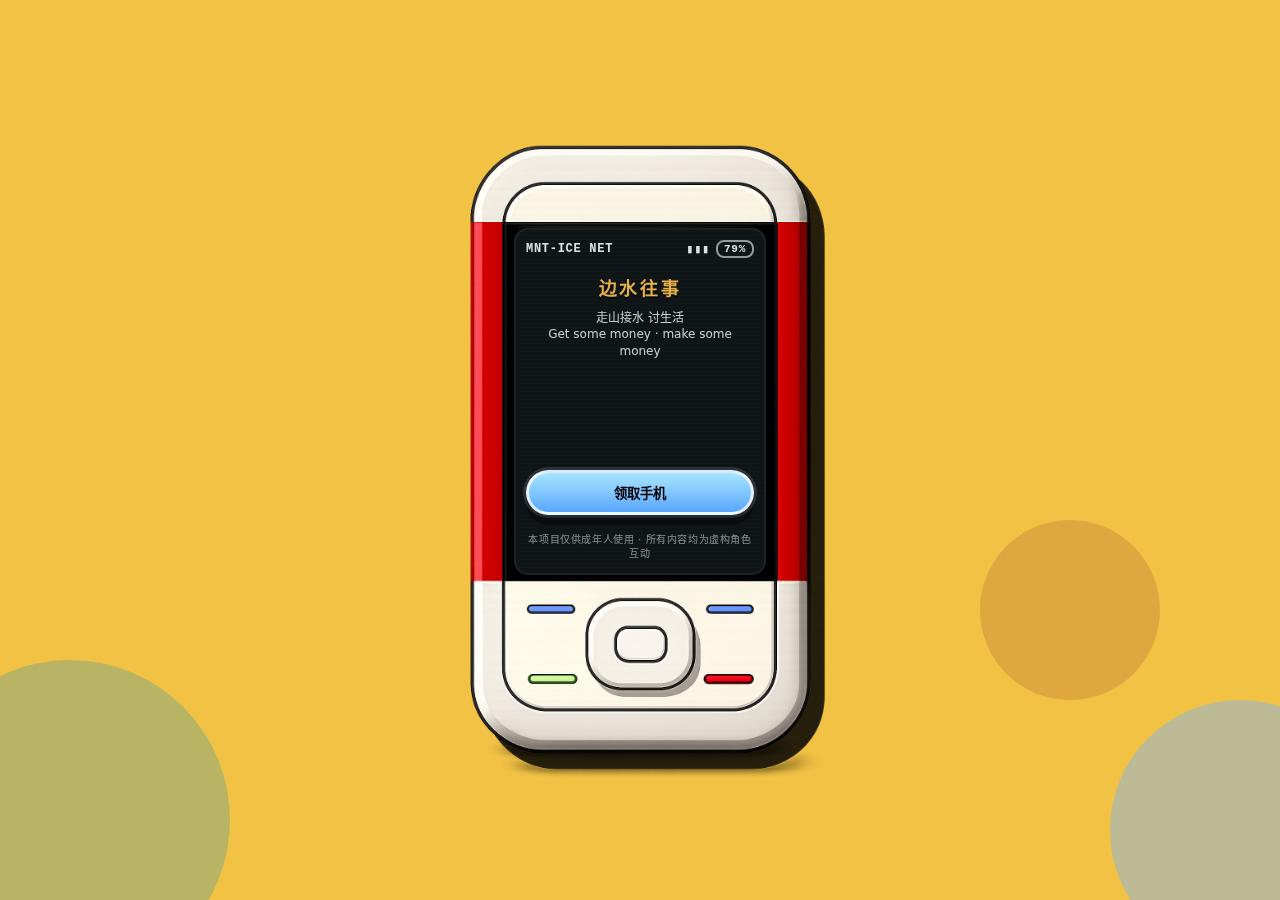
<file: index.html>
<!doctype html>
<html lang="zh-CN">

<head>
  <meta charset="utf-8" />
  <meta name="viewport" content="width=device-width,initial-scale=1,viewport-fit=cover" />
  <meta name="format-detection" content="telephone=no,email=no,address=no">
  <title>YBM Device · Nokia Frame + Entry</title>

  <link rel="stylesheet" href="./styles.css" />
  <link rel="stylesheet" href="./chat/chat.css" />
</head>

<body>
  <div class="desktop">
    <div class="blob b1"></div>
    <div class="blob b2"></div>
    <div class="blob b3"></div>

    <div class="stage">

      <!-- ===== View 0: Nokia image launcher1 ===== -->
      <div class="view on" id="viewLauncher" aria-label="Nokia Launcher">
        <div class="phoneWrap">
          <div class="phoneImgWrap" id="launcherPhone">
            <img class="phoneFrame" src="./assets/nokia-frame.png" alt="Nokia frame">

            <div class="screenOverlay">
              <div class="statusRow">
                <span>MNT-ICE NET</span>
                <span class="battery"><span>▮▮▮</span><span class="batBox">79%</span></span>
              </div>

              <div class="logo">边水往事</div>
              <div class="tagline">走山接水 讨生活<br />Get some money · make some money</div>

              <div class="spacer"></div>

              <button class="claimBtn" id="btnClaim">领取手机</button>
              <div class="entryNotice">
                本项目仅供成年人使用 · 所有内容均为虚构角色互动
              </div>
            </div>
          </div>
        </div>
      </div>

      <!-- ===== View START: Start menu ===== -->
      <div class="view" id="viewStart" aria-label="Start Menu">
        <div class="startPage">
          <header class="startTopbar">
            <div class="startTopbarInner">
              <div class="startTabsTray" role="group" aria-label="顶部功能">
                <nav aria-label="功能面板" class="startTabs">
                  <button class="startTab" data-key="api" type="button">
                    <span class="startDot"></span> API设置
                  </button>

                  <button class="startTab" data-key="help" type="button">
                    <span class="startDot p"></span> 操作说明
                  </button>

                  <button class="startTab" data-key="log" type="button">
                    <span class="startDot o"></span> 更新日志
                  </button>

                  <button class="startTab" data-key="skin" type="button">
                    <span class="startDot s"></span> 皮肤
                  </button>
                </nav>
              </div>
            </div>
          </header>

          <main class="startStage">
            <section class="startCenter">
              <div aria-label="开始剧情" class="startFloating" role="region">
                <div class="startChrome">
                  <div aria-hidden="true" class="startLights">
                    <span class="startLight"></span><span class="startLight y"></span><span class="startLight g"></span>
                  </div>
                  <div class="startChromeTitle"> MNT-ICE NET </div>
                </div>
                <div class="startCore">
                  <div class="startHero">
                    <div class="startHeroTop">
                      <div>
                        <h1 class="startTitle">边水往事</h1>
                        <p class="startSubtitle">走山接水讨生活<br />Get some money · make some money</p>
                      </div>
                      <div class="startBadge">● MNT-ICE NET · 79%</div>
                    </div>

                    <div class="startPhoneWrap">
                      <div class="startDash" aria-label="配置区">
                        <div class="dashGrid">
                          <button class="dashBox big" id="btnWorldbook" type="button">世界书</button>
                          <button class="dashBox big" id="btnPresetList" type="button">预设</button>

                          <div class="dashRight">
                            <button class="dashBox small" id="btnRole" type="button">人设</button>
                            <button class="dashBox small" id="btnChatlog" type="button">聊天记录</button>
                            <button class="dashBox small" id="btnPresetQuick" type="button">正则</button>
                          </div>
                        </div>
                      </div>
                    </div>

                    <div class="startBottomActions" aria-label="行动区">
                      <div class="dashActions">
                        <button class="btn secondary" id="btnSaveCfg" type="button">保存设置</button>
                        <button class="btn" id="btnResetCfg" type="button">恢复默认</button>
                      </div>
                      <button class="btn primary dashGo" id="btnGo" type="button">出发</button>
                    </div>

                    <div class="startCta"></div>
                  </div>
                </div>
              </div>
            </section>

            <aside class="startSide" id="startSide" data-show="false" aria-label="Start Side Panel"></aside>
          </main>

          <div aria-hidden="true" class="startOverlay" data-open="false" id="startOverlay">
            <div class="startPanel" id="overlayPanel">
              <div class="startChrome">
                <div aria-hidden="true" class="startLights">
                  <span class="startLight"></span><span class="startLight y"></span><span class="startLight g"></span>
                </div>
                <div class="startChromeTitle" id="startOverlayTitle">PANEL</div>
                <button class="startOverlayClose" id="startOverlayCloseBtn" type="button">关闭</button>
              </div>
              <div class="startPanelBody" id="startOverlayBody"></div>
            </div>
          </div>

          <template id="startTplApi">
            <div class="startKvs apiPanel" id="apiPanel">
              <div class="startKv">
                <div class="startK">API 提供方</div>
                <select id="apiProvider">
                  <option value="openai">OpenAI / 兼容接口</option>
                  <option value="proxy">自建代理</option>
                  <option value="local" disabled>本地模型（占位）</option>
                </select>
              </div>

              <div class="startKv">
                <div class="startK">Base URL</div>
                <input id="apiBaseUrl" placeholder="例如：https://api.xxx.com/v1" autocomplete="off" />
                <div class="apiHintRow">
                  <span class="apiHint">会自动补全/修正到 <b>/v1</b>，兼容诺基亚逻辑</span>
                </div>
              </div>

              <div class="startKv">
                <div class="startK">API Key</div>

                <div class="apiKeyRow">
                  <input id="apiKey" type="password" placeholder="sk-..." autocomplete="off" />
                  <button id="apiKeyToggle" class="btn secondary apiKeyToggle" type="button" aria-label="显示/隐藏 Key"
                    title="显示/隐藏">
                    👁
                  </button>
                </div>
              </div>

              <!-- 连接后才会填充模型列表 -->
              <div class="startKv">
                <div class="startK">模型</div>
                <div class="apiModelRow">
                  <select id="apiModelSelect" class="apiModelSelect">
                    <option value="">（请先连接）</option>
                  </select>
                </div>
              </div>


              <div class="apiBtnRow">
                <button class="btn secondary" id="btnApiConnect" type="button">连接</button>
                <button class="btn" id="btnApiTest" type="button" disabled>测试</button>
                <button class="btn primary" id="btnApiSave" type="button" disabled>保存</button>
              </div>

              <div class="apiStatus" id="apiStatus" aria-live="polite">未连接</div>

              <div class="startItem apiTip">
                <b>操作顺序：</b>填 BaseURL + Key → 点<b>连接</b> → 选择模型 → 点<b>测试</b> → <b>保存</b>。
              </div>
            </div>
          </template>


          <template id="startTplHelp">
            <div class="startList">
              <div class="startItem"><b>1）开始剧情</b><br />点中间按钮进入对话区（你后续的“世界书/预设/存档流程”从这里接出去）。</div>
              <div class="startItem"><b>2）顶部按钮</b><br />API / 说明 / 日志都是面板，不跳页：电脑端并排，手机端覆盖。</div>
              <div class="startItem"><b>3）手机端手感</b><br />把它当成 SillyTavern：信息需要时叫出来，用完立刻收回。</div>
              <div class="startItem"><b>4）图像口子</b><br />中间手机框支持直接换成你的 png；保持相对路径即可。</div>
            </div>
          </template>

          <template id="startTplLog">
            <div class="startList">
              <div class="startItem"><b>v0.1</b> · 起始页框架完成<br />三段式结构 + 手机覆盖面板。</div>
              <div class="startItem"><b>v0.2</b> · UI 立体化<br />窗口顶栏 + 粗边框 + 浮层阴影。</div>
              <div class="startItem"><b>下一步</b><br />把按钮、面板内容接到你的真实逻辑（配置保存/读取、跳转到剧情页）。</div>
            </div>
          </template>

          <template id="startTplSkin">
            <div class="startList">
              <div class="startItem"><b>经典黄</b><br />当前背景风格（默认）。</div>
              <div class="startItem"><b>夜色</b><br />深色背景 + 更强对比（占位）。</div>
              <div class="startItem"><b>薄荷</b><br />更冷的配色（占位）。</div>
              <button class="btn primary" type="button">应用（占位）</button>
              <div class="startItem" style="opacity:.85">
                <b>提示：</b>先把 UI 口子放好，后续再接你的皮肤切换逻辑（CSS class / localStorage）。
              </div>
            </div>
          </template>
        </div>
      </div>
      <template id="startTplWorldbook">
        <div class="wbRowBtns">
          <button class="wbBtn wbBtnPrimary" id="wb-load-default" type="button">载入默认</button>
          <button class="wbBtn" id="wb-import-file" type="button">导入文件</button>
          <button class="wbBtn wbBtnPrimary" id="wb-export-file" type="button">导出下载</button>
        </div>
        <input id="wb-file" type="file" accept="application/json" style="display:none;">

        <div class="wbPad">
          <div class="wbHeaderRow">
            <div>
              <div class="wbTitleBig">世界书</div>
              <div class="wbSub">全局 + 联系人两套，按开关决定是否注入。</div>
            </div>
          </div>

          <div class="wbSection">
            <div class="wbSectionHead">
              <div class="wbSectionTitle">全局世界书 <span class="wbSectionSub">（总是注入）</span></div>
              <button class="wbBtn wbBtnPrimary" id="wb-add-global" type="button">＋ 新增</button>
            </div>
            <div id="wb-global-list" class="wbList"></div>
          </div>

          <div class="wbSection">
            <div class="wbSectionHead">
              <div class="wbSectionTitle">
                联系人世界书
                <span class="wbSectionSub wbSectionSubContact">（显示：—）</span>
                <select id="wb-contact-picker" class="wbContactPicker" aria-label="选择联系人"></select>
              </div>

              <button class="wbBtn wbBtnPrimary" id="wb-add-contact" type="button">＋ 新增</button>
            </div>
            <div id="wb-contact-list" class="wbList"></div>
          </div>

          <div class="wbSection">
            <div class="wbSectionHead">
              <div class="wbSectionTitle">导入 / 导出</div>
              <div class="wbRowBtns">
                <button class="wbBtn" id="wb-export" type="button">导出</button>
                <button class="wbBtn wbBtnPrimary" id="wb-import" type="button">导入</button>
              </div>
            </div>
            <textarea id="wb-io" class="wbTextarea" placeholder="这里放 JSON（导入 / 导出用）"></textarea>
          </div>
        </div>
      </template>

      <template id="startTplPresets">
        <div class="wbRowBtns">
          <button class="wbBtn wbBtnPrimary" id="preset-load-default" type="button">载入默认</button>
          <button class="wbBtn" id="preset-import-file" type="button">导入文件</button>
          <button class="wbBtn wbBtnPrimary" id="preset-export-file" type="button">导出下载</button>
        </div>
        <input id="preset-file" type="file" accept="application/json" style="display:none;">

        <div class="wbPad">
          <div class="wbHeaderRow">
            <div>
              <div class="wbTitleBig">预设</div>
              <div class="wbSub">按开关注入 system prompt（影响剧情写作风格）。</div>
            </div>
          </div>

          <div class="wbSection">
            <div class="wbSectionHead">
              <div class="wbSectionTitle">全局预设</div>
              <button class="wbBtn wbBtnPrimary" id="preset-add-global" type="button">＋ 新增</button>
            </div>
            <div id="preset-global-list" class="wbList"></div>
          </div>

          <div class="wbSection">
            <div class="wbSectionHead">
              <div class="wbSectionTitle">导入 / 导出</div>
              <div class="wbRowBtns">
                <button class="wbBtn" id="preset-export" type="button">导出</button>
                <button class="wbBtn wbBtnPrimary" id="preset-import" type="button">导入</button>
              </div>
            </div>
            <textarea id="preset-io" class="wbTextarea" placeholder="这里放 JSON（导入 / 导出用）"></textarea>
          </div>
        </div>
      </template>

      <!-- ===== View 1: Main window ===== -->
      <div class="view" id="viewMain" aria-label="Main Entry">
        <div class="window" id="window">
          <div class="titlebar">
            <div class="dots" aria-hidden="true">
              <span class="dot r"></span><span class="dot y"></span><span class="dot g"></span>
            </div>
            <div class="tb-title" id="tbTitle">THE TAVERN · ENTRY</div>
            <div class="tb-actions">
              <div class="pill" data-goto="0">入口</div>
              <div class="pill" data-goto="1">API</div>
              <div class="pill" data-goto="2">说明</div>
              <div class="pill primary" data-action="start">出发</div>
            </div>
          </div>

          <div class="pages" id="pages">
            <!-- Page 1 -->
            <section class="page" aria-label="入口">
              <div class="label">DEVICE STATUS: <b style="color:var(--rust)">ONLINE</b></div>
              <div class="h1">THE TAVERN</div>
              <p class="sub">领取成功。这里是系统入口：干净、直接、能用。</p>
              <div class="sep"></div>

              <div class="card">
                <div class="iconBox rust">
                  <svg viewBox="0 0 24 24" fill="none" stroke="black" stroke-width="2">
                    <path d="M7 7h10v10H7z" />
                    <path d="M9 12h6" />
                  </svg>
                </div>
                <div>
                  <div style="font-weight:900; letter-spacing:.06em;">进入剧情</div>
                  <div class="sub">默认配置足够用。想折腾，再去右边两页。</div>
                </div>
              </div>

              <div class="card soft">
                <div class="iconBox sky">
                  <svg viewBox="0 0 24 24" fill="none" stroke="black" stroke-width="2">
                    <path d="M4 12h16" />
                    <path d="M12 4v16" />
                  </svg>
                </div>
                <div>
                  <div style="font-weight:900; letter-spacing:.06em;">小提示</div>
                  <div class="sub">手机端左右滑动切页；电脑端主要看中间主窗。</div>
                </div>
              </div>

              <div class="btnRow">
                <button class="btn" data-goto="1">API →</button>
                <button class="btn primary" data-action="start">出发</button>
              </div>

              <div class="pageDots" aria-hidden="true">
                <span class="on"></span><span></span><span></span>
              </div>
            </section>

            <!-- Page 2 -->
            <section class="page" aria-label="API">
              <div class="label">CONNECTIVITY: <b style="color:var(--rust)">READY</b></div>
              <div class="h1">API</div>
              <p class="sub">像旧机器背后的接口面板：插对、拧紧、亮灯。</p>
              <div class="sep"></div>

              <div class="card">
                <div class="iconBox">
                  <svg viewBox="0 0 24 24" fill="none" stroke="black" stroke-width="2">
                    <path d="M7 7h10v10H7z" />
                    <path d="M4 12h3M17 12h3M12 4v3M12 17v3" />
                  </svg>
                </div>
                <div>
                  <div style="font-weight:900; letter-spacing:.06em;">接口地址</div>
                  <div class="sub">https://…（占位）</div>
                </div>
              </div>

              <div class="card soft">
                <div class="iconBox rust">
                  <svg viewBox="0 0 24 24" fill="none" stroke="black" stroke-width="2">
                    <path d="M12 3v18" />
                    <path d="M7 8h10" />
                    <path d="M7 16h10" />
                  </svg>
                </div>
                <div>
                  <div style="font-weight:900; letter-spacing:.06em;">状态码说明位</div>
                  <div class="sub">401/403/503 的弹窗、测试按钮、保存配置——都塞在这里。</div>
                </div>
              </div>

              <div class="btnRow">
                <button class="btn" data-goto="0">← 返回</button>
                <button class="btn primary" data-goto="2">说明 →</button>
              </div>

              <div class="pageDots" aria-hidden="true">
                <span></span><span class="on"></span><span></span>
              </div>
            </section>

            <!-- Page 3 -->
            <section class="page" aria-label="操作说明">
              <div class="label">MANUAL: <b style="color:var(--rust)">OK</b></div>
              <div class="h1">MANUAL</div>
              <p class="sub">短、清楚、有台阶。像旧系统的说明卡。</p>
              <div class="sep"></div>

              <div class="card">
                <div class="iconBox">
                  <svg viewBox="0 0 24 24" fill="none" stroke="black" stroke-width="2">
                    <rect x="5" y="4" width="14" height="16" rx="2" />
                    <path d="M8 8h8M8 12h8M8 16h5" />
                  </svg>
                </div>
                <div class="sub">
                  · 手机端左右滑动切页<br />
                  · “出发”进入对话栏<br />
                  · 需要更换世界书/预设时，回到这里配置
                </div>
              </div>

              <div class="card soft">
                <div class="iconBox rust">
                  <svg viewBox="0 0 24 24" fill="none" stroke="black" stroke-width="2">
                    <path d="M4 7h16v10H4z" />
                    <path d="M8 10h8M8 14h5" />
                  </svg>
                </div>
                <div>
                  <div style="font-weight:900; letter-spacing:.06em;">功能位（以后）</div>
                  <div class="sub">更新日志 / 撤回偷看 / 存档导入导出——写成“旧系统通知”。</div>
                </div>
              </div>

              <div class="btnRow">
                <button class="btn" data-goto="1">← 返回</button>
                <button class="btn primary" data-action="start">出发</button>
              </div>

              <div class="pageDots" aria-hidden="true">
                <span></span><span></span><span class="on"></span>
              </div>
            </section>
          </div>
        </div>
      </div>
      <div id="mountChat"></div>



    </div>
  </div>

  <script src="./phone/phoneEngine.js"></script>
  <script src="./app.js"></script>
  <script src="./chat/chat.js"></script>
</body>

</html>
</file>
<file: styles.css>
:root {
  --desk-bg: #f2c245;
  --desk-ink: #1a1a1a;
  --desk-paper: #f6f0df;
  --desk-paper-2: #efe6cf;

  --rust: #8f3a2f;
  --mint: #89a97e;
  --sky: #8fb7d7;

  --shadow: 14px 16px 0 rgba(0, 0, 0, .85);
  --shadow2: 10px 12px 0 rgba(0, 0, 0, .85);

  --radius-xl: 22px;
  --radius-lg: 16px;

  --line: 3px solid rgba(0, 0, 0, .86);
  --line-soft: 2px solid rgba(0, 0, 0, .72);

  --gutter: 24px;
  --panel-w: 520px;
  --panel-h: 640px;
}

* {
  box-sizing: border-box;
}

html,
body {
  height: 100%;
}

body {
  margin: 0;
  background: var(--desk-bg);
  color: var(--desk-ink);
  overflow: hidden;
  font-family: ui-sans-serif, system-ui, -apple-system, "PingFang SC", "Microsoft YaHei", Arial, sans-serif;
}

.desktop {
  position: relative;
  height: 100%;
  overflow: hidden;
}

.desktop::before {
  content: "";
  position: absolute;
  inset: 0;
  pointer-events: none;
  background: radial-gradient(rgba(0, 0, 0, .08) 1px, transparent 1px) 0 0 / 18px 18px;
  opacity: .22;
}

.blob {
  position: absolute;
  border-radius: 999px;
  opacity: .55;
  pointer-events: none;
}

.blob.b1 {
  width: 320px;
  height: 320px;
  left: -90px;
  bottom: -80px;
  background: var(--mint);
}

.blob.b2 {
  width: 260px;
  height: 260px;
  right: -90px;
  bottom: -60px;
  background: var(--sky);
}

.blob.b3 {
  width: 180px;
  height: 180px;
  right: 120px;
  top: 520px;
  background: rgba(143, 58, 47, .35);
}

.stage {
  position: relative;
  height: 100%;
  display: flex;
  align-items: center;
  justify-content: center;
  padding: 18px;
  z-index: 2;
}

.view {
  position: absolute;
  inset: 0;
  display: flex;
  align-items: center;
  justify-content: center;
  padding: 18px;
  opacity: 0;
  pointer-events: none;
  transform: translateY(8px);
  transition: .22s ease;
}

.view.on {
  opacity: 1;
  pointer-events: auto;
  transform: translateY(0);
}

/* =========================
     Launcher: image frame + overlay screen
     ========================= */
.phoneWrap {
  width: min(520px, calc(100vw - 2*var(--gutter)));
  display: flex;
  flex-direction: column;
  align-items: center;
  gap: 14px;
}

.phoneImgWrap {
  /* 你这张图是 1024x1536（2:3），用 aspect-ratio 最稳 */
  width: min(420px, 92vw);
  aspect-ratio: 2 / 3;
  position: relative;
  filter: drop-shadow(14px 16px 0 rgba(0, 0, 0, .85));
}

.phoneFrame {
  position: absolute;
  inset: 0;
  width: 100%;
  height: 100%;
  object-fit: contain;
  user-select: none;
  pointer-events: none;
}

.phoneImgWrap {
  --sx: 20%;
  /* 左右位置 */
  --sy: 14.8%;
  /* 上下位置（往上提） */
  --sw: 60%;
  /* 宽度（稍微放大） */
  --sh: 55%;
  /* 高度（关键：盖住底部露出的黄色） */
}


.screenOverlay {
  position: absolute;
  left: var(--sx);
  top: var(--sy);
  width: var(--sw);
  height: var(--sh);

  border-radius: 14px;
  background: #0f1417;
  box-shadow: inset 0 0 0 2px rgba(255, 255, 255, .06);
  overflow: hidden;

  display: flex;
  flex-direction: column;
  padding: 12px 12px 14px;
  gap: 10px;
  color: #e9eef2;
}

.screenOverlay::before {
  content: "";
  position: absolute;
  inset: 0;
  background: repeating-linear-gradient(to bottom,
      rgba(255, 255, 255, 0) 0,
      rgba(255, 255, 255, 0) 3px,
      rgba(255, 255, 255, .04) 3px,
      rgba(255, 255, 255, .04) 4px);
  opacity: .35;
  pointer-events: none;
}

.statusRow {
  position: relative;
  display: flex;
  align-items: center;
  justify-content: space-between;
  font-family: ui-monospace, Menlo, Consolas, "Courier New", monospace;
  font-weight: 900;
  font-size: 12px;
  letter-spacing: .06em;
  opacity: .95;
}

.battery {
  display: inline-flex;
  align-items: center;
  gap: 6px;
}

.batBox {
  border: 2px solid rgba(233, 238, 242, .65);
  border-radius: 8px;
  padding: 1px 6px;
  font-size: 11px;
}

.logo {
  position: relative;
  margin-top: 2px;
  padding: 4px 0 0;
  text-align: center;
  font-weight: 900;
  letter-spacing: .14em;
  color: #e5b24a;
  /* 金色感 */
  text-shadow: 0 2px 0 rgba(0, 0, 0, .55);
  font-size: 18px;
}

.tagline {
  position: relative;
  text-align: center;
  font-size: 12px;
  opacity: .85;
  line-height: 1.35;
}

.spacer {
  flex: 1;
}

.claimBtn {
  position: relative;
  border: 3px solid rgba(255, 255, 255, .78);
  background: linear-gradient(#a8e5ff, #5aa7ff);
  border-radius: 999px;
  padding: 10px 14px;
  font-weight: 900;
  cursor: pointer;
  box-shadow:
    0 0 0 3px rgba(255, 255, 255, .12),
    0 10px 0 rgba(0, 0, 0, .35);
}

.claimBtn:active {
  transform: translateY(1px);
  box-shadow: 0 0 0 3px rgba(255, 255, 255, .12), 0 9px 0 rgba(0, 0, 0, .35);
}

.peekBtn {
  position: relative;
  border: 2px solid rgba(255, 255, 255, .32);
  background: rgba(255, 255, 255, .06);
  border-radius: 999px;
  padding: 8px 12px;
  font-weight: 800;
  cursor: pointer;
  color: #e9eef2;
}

.launcherActions {
  display: flex;
  gap: 10px;
  width: min(520px, 92vw);
}

.btn {
  flex: 1;
  border: var(--line-soft);
  border-radius: 999px;
  padding: 12px 14px;
  background: #fff;
  font-weight: 900;
  letter-spacing: .08em;
  cursor: pointer;
}

.btn.primary {
  background: rgba(143, 58, 47, .16);
}

.btn:active {
  transform: translateY(1px);
}

/* =========================
     Main window (unchanged)
     ========================= */
.window {
  width: min(var(--panel-w), calc(100vw - 2*var(--gutter)));
  height: min(var(--panel-h), calc(100vh - 2*var(--gutter)));
  border: var(--line);
  border-radius: var(--radius-xl);
  background: var(--desk-paper);
  box-shadow: var(--shadow);
  overflow: hidden;
  position: relative;
  transform: scale(.92);
  opacity: 0;
  pointer-events: none;
  transition: .22s ease;
}

.window.on {
  transform: scale(1);
  opacity: 1;
  pointer-events: auto;
}

@media (max-width:720px) {
  body {
    overflow: auto;
  }

  .blob {
    opacity: .38;
  }

  .window {
    width: calc(100vw - 20px);
    height: calc(100vh - 20px);
    box-shadow: var(--shadow2);
  }
}

.titlebar {
  height: 52px;
  border-bottom: var(--line);
  background: var(--desk-paper-2);
  display: flex;
  align-items: center;
  justify-content: space-between;
  padding: 0 14px;
  gap: 10px;
}

.dots {
  display: flex;
  gap: 8px;
  align-items: center;
}

.dot {
  width: 14px;
  height: 14px;
  border-radius: 999px;
  border: var(--line-soft);
  background: #fff;
}

.dot.r {
  background: rgba(143, 58, 47, .25);
}

.dot.y {
  background: rgba(176, 123, 63, .20);
}

.dot.g {
  background: rgba(137, 169, 126, .22);
}

.tb-title {
  font-weight: 900;
  letter-spacing: .16em;
  text-transform: uppercase;
  font-size: 12px;
  opacity: .9;
  white-space: nowrap;
}

.tb-actions {
  display: flex;
  gap: 8px;
  align-items: center;
}

.pill {
  border: var(--line-soft);
  border-radius: 999px;
  padding: 8px 12px;
  background: #fff;
  font-size: 12px;
  font-weight: 900;
  cursor: pointer;
  user-select: none;
}

.pill.primary {
  background: rgba(143, 58, 47, .12);
}

.pages {
  height: calc(100% - 52px);
  display: flex;
  overflow-x: auto;
  overflow-y: hidden;
  scroll-snap-type: x mandatory;
  -webkit-overflow-scrolling: touch;
  scroll-behavior: smooth;
  scrollbar-width: none;
}

.pages::-webkit-scrollbar {
  display: none;
}

.page {
  flex: 0 0 100%;
  height: 100%;
  scroll-snap-align: start;
  padding: 16px 16px 18px;
  display: flex;
  flex-direction: column;
  gap: 14px;
}

.label {
  font-family: ui-monospace, Menlo, Consolas, "Courier New", monospace;
  font-size: 12px;
  letter-spacing: .12em;
  opacity: .8;
}

.h1 {
  font-family: ui-serif, Georgia, "Times New Roman", "Songti SC", serif;
  font-weight: 900;
  letter-spacing: .02em;
  font-size: 38px;
  line-height: 1.02;
  margin: 6px 0 0;
}

.sub {
  margin: 0;
  color: rgba(0, 0, 0, .70);
  line-height: 1.6;
  font-size: 14px;
}

.sep {
  height: 2px;
  background: rgba(0, 0, 0, .78);
  opacity: .55;
  border-radius: 999px;
}

.card {
  border: var(--line-soft);
  border-radius: var(--radius-lg);
  background: #fff;
  padding: 14px;
  display: flex;
  gap: 12px;
  align-items: flex-start;
}

.card.soft {
  background: rgba(255, 255, 255, .72);
}

.iconBox {
  width: 58px;
  height: 58px;
  border: var(--line-soft);
  border-radius: 16px;
  display: flex;
  align-items: center;
  justify-content: center;
  flex: 0 0 58px;
  background: rgba(137, 169, 126, .20);
}

.iconBox.rust {
  background: rgba(143, 58, 47, .16);
}

.iconBox.sky {
  background: rgba(143, 183, 215, .22);
}

.iconBox svg {
  width: 30px;
  height: 30px;
}

.btnRow {
  margin-top: auto;
  display: flex;
  gap: 10px;
}

.pageDots {
  display: flex;
  justify-content: center;
  gap: 8px;
  padding-top: 2px;
}

.pageDots span {
  width: 7px;
  height: 7px;
  border: var(--line-soft);
  border-radius: 999px;
  background: #fff;
  opacity: .65;
}

.pageDots span.on {
  background: rgba(143, 58, 47, .55);
  opacity: 1;
}


/* =========================
   START MENU (startPage)
   - center phone card stays centered
   - top tabs open a left side panel on desktop
   - on mobile, tabs open full overlay that covers center
   ========================= */
.startPage {
  width: 100%;
  height: 100%;
  position: relative;
  display: flex;
  flex-direction: column;
  gap: 14px;
}

/* ===== 修正：顶栏按钮居中，并与 startCenter 同宽对齐 ===== */
.startTopbar {
  width: min(760px, 92vw);
  /* 和 .startCenter(电脑端)对齐 */
  margin: 0 auto;
}

.startTopbarInner {
  display: flex;
  align-items: center;
  justify-content: center;
  /* 居中 */
  padding: 10px 12px;
}

.startTabs {
  width: 100%;
  display: flex;
  justify-content: center;
  /* 按钮组居中 */
  align-items: center;
  gap: 10px;
  flex-wrap: wrap;
  /* 手机端不够就自动换行 */
}

.startTab {
  white-space: nowrap;
  /* 避免“操作说明”断行 */
}

/* 手机端：按钮更紧凑，保证一屏尽量塞下 */
@media (max-width: 980px) {
  .startTopbar {
    width: min(520px, 92vw);
  }

  /* 手机时跟 startCenter 基础宽对齐 */
  .startTabs {
    gap: 8px;
  }

  .startTab {
    padding: 9px 10px;
    font-size: 12px;
  }
}


.startDot {
  width: 10px;
  height: 10px;
  border: 2px solid rgba(0, 0, 0, .78);
  border-radius: 3px;
  background: rgba(137, 169, 126, .55);
  display: inline-block;
}

.startDot.p {
  background: rgba(243, 178, 198, .8);
}

.startDot.o {
  background: rgba(255, 166, 61, .65);
}

/* center area */
.startStage {
  width: min(1100px, 94vw);
  margin: 0 auto;
  flex: 1;
  display: flex;
  align-items: center;
  justify-content: center;
  position: relative;
}

.startCenter {
  width: min(520px, 92vw);
}

@media (min-width: 981px) {
  .startCenter {
    width: min(760px, 92vw);
  }
}


/* floating card look */
.startFloating {
  border: var(--line);
  border-radius: var(--radius-xl);
  background: rgba(244, 237, 217, .90);
  box-shadow: 0 10px 0 rgba(0, 0, 0, .08);
  overflow: hidden;
}

.startChrome {
  height: 52px;
  border-bottom: var(--line-soft);
  background: rgba(255, 255, 255, .65);
  display: flex;
  align-items: center;
  gap: 10px;
  padding: 0 14px;
}

.startLights {
  display: flex;
  gap: 8px;
}

.startLight {
  width: 14px;
  height: 14px;
  border-radius: 999px;
  border: 2px solid rgba(0, 0, 0, .55);
  background: rgba(143, 58, 47, .25);
}

.startLight.y {
  background: rgba(176, 123, 63, .20);
}

.startLight.g {
  background: rgba(137, 169, 126, .22);
}

.startChromeTitle {
  font-weight: 900;
  letter-spacing: .14em;
  font-size: 12px;
  opacity: .85;
}

.startCore {
  padding: 14px;
}

.startHeroTop {
  display: flex;
  justify-content: space-between;
  gap: 12px;
  align-items: flex-start;
}

.startTitle {
  margin: 0;
  font-size: 22px;
  letter-spacing: .08em;
}

.startSubtitle {
  margin: 6px 0 0;
  opacity: .85;
  font-size: 12px;
  line-height: 1.4;
}

.startBadge {
  border: var(--line-soft);
  border-radius: 999px;
  padding: 8px 12px;
  background: rgba(137, 169, 126, .18);
  font-weight: 900;
  font-size: 12px;
  white-space: nowrap;
}

.startPhoneWrap {
  margin-top: 12px;
}

.startPhone {
  height: 280px;
  border: 2px dashed rgba(0, 0, 0, .25);
  border-radius: 18px;
  background: rgba(255, 255, 255, .55);
  display: flex;
  align-items: center;
  justify-content: center;
  overflow: hidden;
}

.startPhone img {
  width: 100%;
  height: 100%;
  object-fit: cover;
  display: block;
}

.startPhonePlaceholder {
  text-align: center;
  opacity: .65;
  font-size: 12px;
  line-height: 1.5;
}

.startCta {
  margin-top: 12px;
  display: flex;
  gap: 10px;
}

.startCta .btn {
  flex: 1;
}

.startHint {
  margin-top: 12px;
  border: var(--line-soft);
  border-radius: 14px;
  background: rgba(255, 255, 255, .72);
  padding: 10px 12px;
  font-size: 12px;
  line-height: 1.55;
  display: flex;
  gap: 10px;
  align-items: flex-start;
  opacity: .92;
}

.startHint i {
  width: 18px;
  height: 18px;
  border: 2px solid rgba(0, 0, 0, .78);
  border-radius: 4px;
  background: rgba(243, 178, 198, .8);
  box-shadow: 2px 2px 0 rgba(0, 0, 0, .16);
  flex: 0 0 auto;
  margin-top: 2px;
}

/* 让中间主窗口与左侧面板等高 */
.startStage {
  /* 原来是 align-items:center；会导致中间在竖直方向不撑满 */
  align-items: flex-start;
  padding-top: 84px;
  /* 和 startSide 的 top 对齐 */
  padding-bottom: 26px;
}

.startCenter {
  /* 让中间容器也按视口高度撑起来 */
  height: calc(100vh - 110px);
}

.startPanel {
  height: 100%;
}

.startSide[data-show="true"] {
  display: block;
}

.startPanel {
  border: var(--line);
  border-radius: var(--radius-xl);
  background: rgba(244, 237, 217, .92);
  box-shadow: 0 10px 0 rgba(0, 0, 0, .08);
  overflow: hidden;
  height: 100%;
}

.startPanelBody {
  padding: 14px;
  overflow: auto;
  height: calc(100% - 52px);
}

/* overlay (mobile) */
.startOverlay {
  position: fixed;
  inset: 0;
  display: none;
  z-index: 100;
  background: rgba(0, 0, 0, .30);
  padding: 14px;
  padding-top: max(14px, env(safe-area-inset-top));
  padding-bottom: max(14px, env(safe-area-inset-bottom));
}

.startOverlay[data-open="true"] {
  display: block;
}

.startOverlay .startPanel {
  max-width: 520px;
  margin: 0 auto;
  height: calc(100vh - 28px);
}

.startOverlayCloseBtn {
  margin-left: auto;
  border: var(--line-soft);
  border-radius: 12px;
  background: rgba(255, 255, 255, .75);
  font-weight: 900;
  padding: 8px 10px;
  cursor: pointer;
}

.startOverlayCloseBtn:active {
  transform: translateY(1px);
}

/* simple form/list blocks inside panel */
.startKvs {
  display: grid;
  gap: 10px;
  font-size: 12px;
}

.startKv {
  border: var(--line-soft);
  border-radius: 14px;
  background: rgba(255, 255, 255, .75);
  box-shadow: 0 10px 0 rgba(0, 0, 0, .08);
  padding: 10px;
}

.startKv .startK {
  opacity: .75;
  margin-bottom: 6px;
  font-weight: 900;
}

.startKv input,
.startKv select,
.startKv textarea {
  width: 100%;
  border: 2px solid rgba(0, 0, 0, .35);
  border-radius: 10px;
  padding: 10px;
  font-size: 12px;
  background: rgba(255, 255, 255, .90);
  outline: none;
}

.startList {
  display: grid;
  gap: 10px;
  font-size: 12px;
  line-height: 1.65;
}

.startItem {
  border: var(--line-soft);
  border-radius: 14px;
  background: rgba(255, 255, 255, .75);
  box-shadow: 0 10px 0 rgba(0, 0, 0, .08);
  padding: 10px;
}

/* mobile behavior: side panel hidden; overlay used */
@media (max-width: 980px) {
  .startSide {
    display: none !important;
  }

  .startBrand .s {
    display: none;
  }

  .startTabs {
    gap: 8px;
  }

  .startTab {
    padding: 10px 10px;
  }
}

/* 顶栏按钮组：补一个“空位” */
.startTabsSpacer {
  width: 88px;
  /* 你想更宽就调大 */
  height: 36px;
  border: var(--line-soft);
  border-radius: 12px;
  background: rgba(255, 255, 255, .35);
  opacity: .55;
}

/* 皮肤按钮的小方块颜色 */
.startDot.s {
  background: rgba(143, 183, 215, .55);
}

/* ===== start 中央虚线区：三列布局（世界书/预设/右侧按钮） ===== */
.startDash {
  border: 2px dashed rgba(0, 0, 0, .25);
  border-radius: 18px;
  background: rgba(255, 255, 255, .55);
  padding: 14px;
  box-shadow: inset 0 0 0 2px rgba(0, 0, 0, .06);
}

.dashGrid {
  display: grid;
  grid-template-columns: 1fr 1fr 180px;
  gap: 12px;
  align-items: stretch;
  margin-bottom: 12px;
}

.dashRight {
  display: grid;
  grid-template-rows: repeat(3, 1fr);
  gap: 12px;
}

.dashBox {
  border: var(--line-soft);
  border-radius: 16px;
  background: rgba(255, 255, 255, .70);
  box-shadow: 0 10px 0 rgba(0, 0, 0, .10);
  font-weight: 900;
  letter-spacing: .14em;
  cursor: pointer;
  user-select: none;
  transition: transform .08s ease, box-shadow .08s ease;
}

.dashBox:active {
  transform: translateY(1px);
  box-shadow: 0 9px 0 rgba(0, 0, 0, .10);
}

.dashBox.big {
  min-height: 170px;
  font-size: 26px;
}

.dashBox.small {
  min-height: 48px;
  font-size: 18px;
}

.dashActions {
  display: grid;
  grid-template-columns: 1fr 1fr;
  gap: 12px;
  margin-bottom: 12px;
}

.dashGo {
  width: 100%;
  padding: 14px 12px;
  border-radius: 16px;
  letter-spacing: .20em;
}

/* 手机端：右侧三按钮变成横排，避免太挤 */
@media (max-width: 980px) {
  .dashGrid {
    grid-template-columns: 1fr 1fr;
  }

  .dashRight {
    grid-column: 1 / -1;
    grid-template-columns: repeat(3, 1fr);
    grid-template-rows: none;
  }

  .dashBox.big {
    min-height: 140px;
    font-size: 22px;
  }
}

/* 上半区（世界书/预设等）更舒展：因为下面那排按钮被移除 */
.dashBox.big {
  min-height: 210px;
  /* 原来170左右，拉高 */
}

@media (max-width: 980px) {
  .dashBox.big {
    min-height: 170px;
  }
}

.dashBox.small {
  min-height: 56px;
  /* 原来48左右 */
}

/* 顶部按钮托盘：更像“系统菜单条” */
.startTabsTray {
  width: min(760px, 92vw);
  /* 跟 startCenter 对齐（你现在电脑端就是760） */
  margin: 0 auto 12px;
  padding: 10px 12px;
  border: var(--line);
  border-radius: 18px;
  background: rgba(244, 237, 217, .55);
  box-shadow: 0 10px 0 rgba(0, 0, 0, .08), 0 18px 26px rgba(0, 0, 0, .12);
  backdrop-filter: blur(6px);
  -webkit-backdrop-filter: blur(6px);
}

/* 按钮组居中 */
.startTabs {
  width: 100%;
  display: flex;
  justify-content: center;
  gap: 12px;
  flex-wrap: wrap;
}

/* 重新设计四个按钮：大一点、厚一点、统一风格 */
.startTab {
  height: 44px;
  padding: 0 16px;
  border: var(--line);
  border-radius: 16px;
  background: rgba(255, 255, 255, .75);
  box-shadow: 0 8px 0 rgba(0, 0, 0, .10);
  font-weight: 900;
  letter-spacing: .08em;
  cursor: pointer;
  display: inline-flex;
  align-items: center;
  gap: 8px;
}

.startTab:active {
  transform: translateY(1px);
  box-shadow: 0 7px 0 rgba(0, 0, 0, .10);
}

/* 小圆点更像“指示灯” */
.startDot {
  width: 10px;
  height: 10px;
  border-radius: 4px;
  border: 2px solid rgba(0, 0, 0, .25);
  background: rgba(0, 0, 0, .08);
}

/* 不同面板的点色（你原来 p/o/s 继续用） */
.startDot.p {
  background: rgba(214, 140, 160, .35);
}

.startDot.o {
  background: rgba(217, 168, 95, .40);
}

.startDot.s {
  background: rgba(143, 183, 215, .45);
}

/* 手机端更紧凑 */
@media (max-width: 980px) {
  .startTabsTray {
    width: min(520px, 92vw);
  }

  .startTab {
    height: 40px;
    padding: 0 12px;
    font-size: 12px;
  }
}


/* =========================
   START HOTFIX (layout stability)
   - remove blank tray box
   - keep side panel on LEFT (desktop)
   - prevent page from being pushed down
   - mobile: allow scroll + safe area
   ========================= */
:root {
  --start-w-mobile: 520px;
  --start-w-desktop: 760px;
  --start-top-gap: 14px;
  --start-side-gap: 18px;
}

/* allow mobile scroll; desktop keeps clean */
@media (max-width: 980px) {
  body {
    overflow: auto !important;
  }

  .desktop {
    overflow: auto !important;
  }

  .stage {
    align-items: flex-start !important;
  }
}

.startPage {
  padding-top: var(--start-top-gap);
  padding-bottom: max(14px, env(safe-area-inset-bottom));
}

/* topbar stays visible; width aligns with center window */
.startTopbar {
  position: sticky;
  top: 0;
  z-index: 60;
  width: min(var(--start-w-desktop), 92vw) !important;
  margin: 0 auto !important;
  padding-top: max(0px, env(safe-area-inset-top));
}

@media (max-width: 980px) {
  .startTopbar {
    width: min(var(--start-w-mobile), 92vw) !important;
  }
}

.startTopbarInner {
  padding: 0 !important;
  justify-content: center !important;
}

.startTabsTray {
  width: 100%;
  padding: 10px 12px;
  border: var(--line);
  border-radius: 18px;
  background: rgba(244, 237, 217, .55);
  box-shadow: 0 10px 0 rgba(0, 0, 0, .08), 0 18px 26px rgba(0, 0, 0, .12);
  backdrop-filter: blur(6px);
  -webkit-backdrop-filter: blur(6px);
}

.startTabs {
  width: 100%;
  display: flex !important;
  justify-content: center !important;
  align-items: center;
  gap: 12px !important;
  flex-wrap: wrap;
}

.startTab {
  height: 44px;
  padding: 0 16px;
  border: var(--line);
  border-radius: 16px;
  background: rgba(255, 255, 255, .78);
  box-shadow: 0 8px 0 rgba(0, 0, 0, .10);
  font-weight: 900;
  letter-spacing: .08em;
  cursor: pointer;
  display: inline-flex;
  align-items: center;
  gap: 8px;
}

.startTab:active {
  transform: translateY(1px);
  box-shadow: 0 7px 0 rgba(0, 0, 0, .10);
}

@media (max-width: 980px) {
  .startTab {
    height: 40px;
    padding: 0 12px;
    font-size: 12px;
  }

  .startTabs {
    gap: 8px !important;
  }
}

/* stage: don't push down; center stays visible */
.startStage {
  width: 100% !important;
  margin: 0 auto !important;
  flex: 1;
  display: flex;
  align-items: flex-start !important;
  justify-content: center;
  position: relative;
  padding: 14px 0 18px !important;
}

/* center window size */
.startCenter {
  width: min(var(--start-w-mobile), 92vw) !important;
  max-height: calc(100vh - 150px);
}

@media (min-width: 981px) {
  .startCenter {
    width: min(var(--start-w-desktop), 92vw) !important;
    max-height: calc(100vh - 150px);
  }
}

/* make the floating window fill available height and scroll its core */
.startFloating {
  height: 100%;
  display: flex;
  flex-direction: column;
}

.startCore {
  flex: 1;
  overflow: auto;
}

/* desktop side panel: fixed LEFT, never squeezed to the right */
.startSide {
  position: fixed;
  top: 92px;
  left: var(--start-side-gap);
  width: min(420px, 36vw);
  height: calc(100vh - 110px);
  z-index: 70;
  display: none;
  pointer-events: auto;
}

.startSide[data-show="true"] {
  display: block;
}

/* keep a comfortable gap so it doesn't kiss the center window */
@media (min-width: 981px) {
  .startCenter {
    margin-left: 0;
  }
}

/* mobile: always use overlay, hide side */
@media (max-width: 980px) {
  .startSide {
    display: none !important;
  }

  .startOverlay {
    padding: 12px !important;
  }

  .startOverlay .startPanel {
    height: calc(100vh - 24px) !important;
  }
}

/* remove legacy spacer box if it exists somewhere */
.startTabsSpacer {
  display: none !important;
}

.startOverlayClose {
  margin-left: auto;
  border: var(--line-soft);
  border-radius: 12px;
  background: rgba(255, 255, 255, .75);
  font-weight: 900;
  padding: 8px 10px;
  cursor: pointer;
}

.startOverlayClose:active {
  transform: translateY(1px);
}


/* =========================
   START DASH (配置区)
   ========================= */
.startDash {
  border: 2px dashed rgba(0, 0, 0, .25);
  border-radius: 18px;
  background: rgba(255, 255, 255, .55);
  padding: 14px;
}

.dashGrid {
  display: grid;
  grid-template-columns: 1fr 1fr 0.78fr;
  gap: 12px;
  align-items: stretch;
}

.dashRight {
  display: grid;
  grid-template-rows: repeat(3, 1fr);
  gap: 10px;
}

.dashBox {
  border: var(--line-soft);
  border-radius: 18px;
  background: rgba(255, 255, 255, .78);
  box-shadow: 0 10px 0 rgba(0, 0, 0, .08);
  font-weight: 900;
  letter-spacing: .12em;
  cursor: pointer;
}

.dashBox.big {
  min-height: 180px;
  font-size: 30px;
}

.dashBox.small {
  min-height: 56px;
  font-size: 16px;
  letter-spacing: .16em;
}

.dashBox:active {
  transform: translateY(1px);
  box-shadow: 0 9px 0 rgba(0, 0, 0, .08);
}

.startBottomActions {
  margin-top: 12px;
  display: grid;
  gap: 10px;
}

.dashActions {
  display: flex;
  gap: 10px;
}

.dashActions .btn {
  flex: 1;
}

.dashGo {
  width: 100%;
}

/* =========================
   MOBILE TUNING
   - 顶部四按钮强制一排
   - 配置区更适配小屏
   ========================= */
@media (max-width: 420px) {

  /* 允许页面滚动，避免内容被裁掉 */
  body {
    overflow: auto;
  }

  .startTopbar {
    width: min(520px, 92vw);
  }

  .startTabs {
    display: grid;
    grid-template-columns: repeat(4, minmax(0, 1fr));
    gap: 6px;
    flex-wrap: nowrap;
  }

  .startTab {
    width: 100%;
    justify-content: center;
    height: 36px;
    padding: 0 6px;
    font-size: 11px;
    border-radius: 14px;
    letter-spacing: .06em;
  }

  .startDot {
    width: 8px;
    height: 8px;
    border-radius: 3px;
  }

  /* 中间区域不要整体下沉 */
  .startStage {
    padding-top: 62px;
    padding-bottom: 16px;
  }

  .startCenter {
    height: auto;
  }

  .dashGrid {
    grid-template-columns: 1fr 1fr;
  }

  .dashRight {
    grid-column: 1 / -1;
    grid-template-columns: repeat(3, minmax(0, 1fr));
    grid-template-rows: none;
    gap: 10px;
  }

  .dashBox.big {
    min-height: 140px;
    font-size: 24px;
  }

  .dashBox.small {
    min-height: 48px;
    font-size: 14px;
  }
}

/* 更宽一点的手机：仍尽量单排按钮，必要时才换行 */
@media (min-width: 421px) and (max-width: 980px) {
  body {
    overflow: auto;
  }

  .startTabs {
    flex-wrap: nowrap;
  }

  .startTab {
    padding: 8px 10px;
    font-size: 12px;
  }
}

/* 电脑端：把底部行动区往下放，填掉空白 */
@media (min-width: 981px) {
  .startBottomActions {
    margin-top: 26px;
    /* 往下压：你觉得还空就调到 36/48 */
  }
}

/* 电脑端：上半区整体放大一点 */
@media (min-width: 981px) {
  .dashBox.big {
    min-height: 240px;
    /* 原来大概 170~210，直接拉到 240 更饱满 */
    font-size: 28px;
  }

  .dashBox.small {
    min-height: 62px;
    font-size: 18px;
  }

  .dashGrid {
    gap: 14px;
  }

  .dashRight {
    gap: 14px;
  }
}

@media (min-width: 981px) {
  .dashGo {
    padding: 18px 12px;
    /* 出发更厚重 */
    margin-top: 10px;
  }
}

/* ===== API Panel Enhanced ===== */
.apiPanel .apiHintRow {
  margin-top: 8px;
  opacity: .82;
  font-size: 12px;
}

.apiPanel .apiHint b {
  font-weight: 800;
}

.apiModelRow {
  display: flex;
  gap: 10px;
}

.apiModelSelect {
  width: 100%;
  height: 44px;
  border-radius: 12px;
  border: 2px solid var(--ink);
  padding: 0 12px;
  background: #fff;
}

.apiPreview {
  opacity: .9;
  background: rgba(255, 255, 255, .7);
}

.apiBtnRow {
  display: flex;
  gap: 10px;
  margin-top: 6px;
}

.apiBtnRow .btn {
  flex: 1;
  min-height: 44px;
}

.apiStatus {
  margin-top: 10px;
  padding: 10px 12px;
  border: 2px dashed rgba(0, 0, 0, .35);
  border-radius: 14px;
  background: rgba(255, 255, 255, .55);
  font-size: 12px;
  line-height: 1.4;
  white-space: pre-wrap;
}

/* 顶部 API设置按钮强提示：爆红 + 抖动 + 呼吸 */
.startTab.attn {
  border-color: #e23b3b !important;
  box-shadow: 0 0 0 3px rgba(226, 59, 59, .25), 0 10px 18px rgba(0, 0, 0, .12);
  animation: apiPulse 1.1s ease-in-out infinite;
}

.startTab.attn .startDot {
  background: #e23b3b !important;
  box-shadow: 0 0 0 3px rgba(226, 59, 59, .25);
}

@keyframes apiPulse {

  0%,
  100% {
    transform: translateY(0);
  }

  50% {
    transform: translateY(-1px);
  }
}

.startTab.shake {
  animation: apiShake .36s ease-in-out 1;
}

@keyframes apiShake {
  0% {
    transform: translateX(0);
  }

  25% {
    transform: translateX(-4px);
  }

  50% {
    transform: translateX(4px);
  }

  75% {
    transform: translateX(-3px);
  }

  100% {
    transform: translateX(0);
  }
}

.apiKeyRow {
  display: flex;
  gap: 10px;
  align-items: center;
}

.apiKeyToggle {
  flex: 0 0 auto;
  width: 56px;
  min-height: 44px;
  border-radius: 12px;
}

.wbPad {
  padding: 12px;
}

.wbSectionTitle {
  font-weight: 800;
  font-size: 16px;
  margin: 6px 0;
}

.wbHint {
  opacity: .75;
  font-size: 12px;
  margin-bottom: 10px;
}

.wbTextarea {
  width: 100%;
  min-height: 120px;
  border: 2px solid rgba(0, 0, 0, .35);
  border-radius: 14px;
  padding: 10px;
  background: rgba(255, 255, 255, .55);
  resize: vertical;
  outline: none;
}

.wbRowBtns {
  display: flex;
  gap: 10px;
  margin: 10px 0;
  flex-wrap: wrap;
}

.wbBtn {
  border: 2px solid rgba(0, 0, 0, .5);
  background: rgba(255, 255, 255, .65);
  border-radius: 999px;
  padding: 8px 14px;
  font-weight: 800;
  cursor: pointer;
}

.wbBtnPrimary {
  background: rgba(235, 210, 190, .85);
}

.wbBtn:hover {
  filter: brightness(.98);
}


/* ===== 世界书 / 预设 面板（Start） ===== */
.wbPad {
  padding: 14px;
}

.wbHeaderRow {
  display: flex;
  align-items: flex-end;
  justify-content: space-between;
  gap: 12px;
  margin-bottom: 10px;
}

.wbTitleBig {
  font-weight: 900;
  font-size: 20px;
  letter-spacing: 1px;
}

.wbSub {
  opacity: .75;
  font-size: 12px;
  margin-top: 2px;
}

.wbSection {
  margin-top: 14px;
}

.wbSectionHead {
  display: flex;
  align-items: center;
  justify-content: space-between;
  gap: 10px;
  flex-wrap: wrap;
}

.wbSectionTitle {
  font-weight: 900;
  font-size: 14px;
}

.wbSectionSub {
  opacity: .7;
  font-weight: 700;
  margin-left: 6px;
  font-size: 12px;
}

.wbList {
  display: flex;
  flex-direction: column;
  gap: 10px;
  margin-top: 10px;
}

.wbEmpty {
  opacity: .7;
  font-size: 12px;
  padding: 10px 8px;
  border: 2px dashed rgba(0, 0, 0, .25);
  border-radius: 14px;
  background: rgba(255, 255, 255, .35);
}

.wbRow {
  border: 2px solid rgba(0, 0, 0, .28);
  border-radius: 16px;
  padding: 10px;
  background: rgba(255, 255, 255, .45);
  display: grid;
  grid-template-columns: 38px 1fr auto;
  grid-template-rows: auto auto;
  gap: 10px 10px;
}

.wbEntryMain {
  min-width: 0;
}

.wbTitleInput {
  width: 100%;
  border: 2px solid rgba(0, 0, 0, .25);
  border-radius: 12px;
  padding: 8px 10px;
  background: rgba(255, 255, 255, .55);
  font-weight: 900;
  outline: none;
}

.wbEntryMeta {
  margin-top: 6px;
  font-size: 12px;
  opacity: .7;
}

.wbEntryBtns {
  display: flex;
  gap: 8px;
  align-items: center;
  flex-wrap: wrap;
  justify-content: flex-end;
}

.wbEditor {
  grid-column: 1 / -1;
}

.wbEditor.hidden {
  display: none;
}

.wbTextarea {
  width: 100%;
  min-height: 120px;
  border: 2px solid rgba(0, 0, 0, .25);
  border-radius: 14px;
  padding: 10px;
  background: rgba(255, 255, 255, .55);
  resize: vertical;
  outline: none;
}

.wbTextareaSmall {
  min-height: 110px;
}

.wbRowBtns {
  display: flex;
  gap: 10px;
  flex-wrap: wrap;
}

.wbBtn {
  border: 2px solid rgba(0, 0, 0, .35);
  background: rgba(255, 255, 255, .65);
  border-radius: 999px;
  padding: 8px 14px;
  font-weight: 900;
  cursor: pointer;
  user-select: none;
}

.wbBtnMini {
  padding: 6px 10px;
  font-size: 12px;
}

.wbBtnPrimary {
  background: rgba(235, 210, 190, .85);
}

.wbBtnDanger {
  background: rgba(255, 220, 220, .9);
}

.wbBtn:hover {
  filter: brightness(.98);
}

/* Toggle */
.wbToggle {
  display: inline-flex;
  align-items: center;
  justify-content: center;
}

.wbToggle input {
  display: none;
}

.wbToggleTrack {
  width: 34px;
  height: 18px;
  border-radius: 999px;
  border: 2px solid rgba(0, 0, 0, .35);
  background: rgba(255, 255, 255, .55);
  position: relative;
}

.wbToggleTrack::after {
  content: '';
  position: absolute;
  top: 50%;
  left: 2px;
  width: 12px;
  height: 12px;
  border-radius: 999px;
  transform: translateY(-50%);
  background: rgba(0, 0, 0, .55);
  transition: all .15s ease;
}

.wbToggle input:checked+.wbToggleTrack {
  background: rgba(210, 235, 210, .85);
}

.wbToggle input:checked+.wbToggleTrack::after {
  left: 18px;
  background: rgba(0, 0, 0, .7);
}

.wbChip {
  border: 2px solid rgba(0, 0, 0, .35);
  background: rgba(255, 255, 255, .55);
  border-radius: 999px;
  padding: 6px 10px;
  font-weight: 800;
  cursor: pointer;
}

.wbChipOn {
  border-color: rgba(0, 0, 0, .55);
}

.wbChipGreen.wbChipOn {
  box-shadow: 0 0 0 2px rgba(80, 200, 120, .25) inset;
}

.wbChipBlue.wbChipOn {
  box-shadow: 0 0 0 2px rgba(80, 140, 240, .25) inset;
}

.wbBtnMini {
  padding: 6px 10px;
  border-radius: 999px;
}

.wbContactPicker {
  margin-left: 10px;
  padding: 6px 10px;
  border-radius: 999px;
  border: 2px solid rgba(0, 0, 0, .18);
  background: rgba(255, 255, 255, .55);
  font-weight: 700;
  outline: none;
}

.entryNotice {
  margin-top: 8px;
  text-align: center;
  font-size: 10px;
  line-height: 1.4;
  opacity: .55;
  letter-spacing: .06em;
  color: #e9eef2;
  user-select: none;
}
/* ====== 强制禁止移动端自动蓝色 ====== */

/* 禁止 iOS / Android 自动染色 */
* {
  -webkit-tap-highlight-color: transparent;
  -webkit-text-fill-color: initial;
}

/* 所有链接强制继承父级颜色 */
a,
a:visited,
a:hover,
a:active {
  color: inherit !important;
  text-decoration: none;
}

/* iOS 特别爱动手的地方 */
body {
  -webkit-text-size-adjust: 100%;
}

/* 防止 Safari 把文字当电话 */
span,
div,
p {
  color: inherit;
}
</file>
<file: chat/chat.css>
/* =========================
   CHAT (clean final) — slim
   ========================= */

/* --- layout shell --- */
.chatWrap{
  width: min(1100px, 94vw);
  height: min(var(--panel-h), calc(100vh - 2*var(--gutter)));
  display:flex;
  align-items: stretch;
  justify-content: center;
  position: relative;
}

.chatWindow{
  flex: 1;
  border: var(--line);
  border-radius: 18px;
  overflow: hidden;
  background: var(--desk-paper);
  box-shadow: var(--shadow);
  display:flex;
  flex-direction: column;
}

/* --- titlebar --- */
.chatTitlebar{
  height: 52px;
  border-bottom: var(--line);
  background: var(--desk-paper-2);
  display:flex;
  align-items:center;
  justify-content: space-between;
  padding: 0 14px;
  gap: 10px;
}

.chatTitle{
  font-weight: 900;
  letter-spacing: .16em;
  font-size: 15px;
}

.chatActions{
  display:flex;
  align-items:center;
  gap: 10px;
}

.chatIconBtn{
  width: 34px;
  height: 34px;
  border: var(--line);
  border-radius: 10px;
  background: rgba(255,255,255,.7);
  display:flex;
  align-items:center;
  justify-content:center;
  cursor:pointer;
  transition: transform .12s ease;
}
.chatIconBtn:hover{ transform: translateY(-1px); }

.chatBackBtn{
  height: 34px;
  padding: 0 10px;
  border: var(--line);
  border-radius: 10px;
  background: rgba(255,255,255,.75);
  cursor:pointer;
  font-weight: 700;
}

/* --- body --- */
.chatBody{
  flex: 1;
  display:flex;
  min-height: 0;
}

.chatMessages{
  flex: 1;
  padding: 12px 14px;
  overflow: auto;
  scroll-behavior: smooth;
}

/* message item */
.chatItem{
  display:flex;
  gap: 10px;
  margin: 10px 0;
  align-items: flex-start;
}

.nameTag{
  width: 92px;
  flex: 0 0 92px;
  display:flex;
  gap: 8px;
  align-items:center;
}

.nameAvatar{
  width: 28px;
  height: 28px;
  border-radius: 10px;
  border: var(--line);
  background: rgba(255,255,255,.75);
  overflow:hidden;
  display:flex;
  align-items:center;
  justify-content:center;
}
.nameAvatar img{ width:100%; height:100%; object-fit: cover; }

.nameText{
  font-weight: 800;
  font-size: 13px;
  opacity: .9;
}

/* bubble */
.chatMsg{
  flex: 1;
  border: 2px solid rgba(0,0,0,.18);
  border-radius: 16px;
  background: rgba(255,255,255,.68);
  box-shadow: 0 10px 0 rgba(0,0,0,.18);
  padding: 10px 12px;
  position: relative;
  min-width: 0; /* 防止长文本把布局撑爆 */
}

.chatMeta{
  display:flex;
  justify-content: space-between;
  align-items:center;
  gap: 10px;
  margin-bottom: 8px;
  font-size: 12px;
  opacity: .75;
}

.msgActions{
  display:flex;
  gap: 6px;
  align-items:center;
}

.msgActBtn{
  width: 28px;
  height: 28px;
  border-radius: 10px;
  border: 2px solid rgba(0,0,0,.16);
  background: rgba(255,255,255,.75);
  cursor:pointer;
  display:flex;
  align-items:center;
  justify-content:center;
  transition: transform .12s ease;
}
.msgActBtn:hover{ transform: translateY(-1px); }

.chatText{
  font-size: 14px;
  line-height: 1.6;
  white-space: pre-wrap;
  word-break: break-word;
}

/* --- composer --- */
.chatComposer{
  border-top: var(--line);
  background: var(--desk-paper-2);
  padding: 10px 12px;
  display:flex;
  gap: 10px;
  align-items:flex-end;
}

#chatInput{
  flex: 1;
  min-height: 44px;
  max-height: 120px;
  resize: none;
  border: var(--line);
  border-radius: 14px;
  padding: 10px 12px;
  outline: none;
  background: rgba(255,255,255,.75);
  font-size: 14px;
  line-height: 1.4;
}

#chatSend{
  height: 44px;
  padding: 0 14px;
  border: var(--line);
  border-radius: 14px;
  background: rgba(255,255,255,.78);
  cursor:pointer;
  font-weight: 800;
}

/* --- drawer / mask (用于清空弹窗遮罩) --- */
.chatMask{
  position: fixed;
  inset: 0;
  background: rgba(0,0,0,.28);
  z-index: 9998;
}

/* =========================
   Phone Overlay (虚拟小手机)
   ========================= */
.phoneMask{
  position: fixed;
  inset: 0;
  background: rgba(0,0,0,.28);
  z-index: 9998;
  opacity: 0;
  pointer-events: none;
  transition: opacity .18s ease;
}
.phoneOverlay{
  position: fixed;
  right: 16px;
  top: 64px;
  width: min(380px, 92vw);
  height: min(680px, 80vh);
  z-index: 9999;

  opacity: 0;
  pointer-events: none;
  transform: translateY(18px);
  transition: opacity .18s ease, transform .18s ease;

  /* ✅ 只改这些：去外框外底 */
  border-radius: 0;
  border: none;
  overflow: visible;
  background: transparent;
  box-shadow: none;
}

.phoneMask[data-open="true"]{
  opacity: 1;
  pointer-events: auto;
}
.phoneOverlay[data-open="true"]{
  opacity: 1;
  pointer-events: auto;
  transform: translateY(0);
}

#miniPhoneMount{
  width: 100%;
  height: 100%;
}
#miniPhoneMount > *{
  width: 100%;
  height: 100%;
}

/* mobile */
@media (max-width: 980px){
  .phoneOverlay{
    right: 50%;
    transform: translate(50%, 18px);
    top: 76px;
  }
  .phoneOverlay[data-open="true"]{
    transform: translate(50%, 0);
  }
}

/* =========================
   Clear modal
   ========================= */
.chatClearModal{
  position: fixed;
  inset: 0;
  z-index: 9999;
  display:flex;
  align-items:center;
  justify-content:center;
  opacity: 0;
  pointer-events: none;
  transition: opacity .18s ease;
}
.chatClearModal[data-open="true"]{
  opacity: 1;
  pointer-events: auto;
}

.chatClearCard{
  width: min(420px, 88vw);
  border-radius: 18px;
  border:2px solid rgba(0,0,0,.16);
  background: rgba(255,255,255,.86);
  box-shadow: 0 18px 40px rgba(0,0,0,.18);
  padding:14px 14px 12px;
}
.chatClearTitle{ font-weight:900; font-size:16px; margin-bottom:6px; }
.chatClearSub{ opacity:.8; font-size:13px; margin-bottom:12px; }
.chatClearBtns{ display:flex; gap:10px; justify-content:flex-end; flex-wrap:wrap; }

.chatClearBtns button{
  border: 2px solid rgba(0,0,0,.16);
  background: rgba(255,255,255,.75);
  border-radius: 12px;
  padding: 8px 12px;
  cursor: pointer;
  font-weight: 800;
}
/* =========================
   Contact Bar (联系人切换条) — restore
   ========================= */
.chatContactBar{
  border-bottom: var(--line);
  background: rgba(255,255,255,.30);
  padding: 10px 12px;
  display: flex;
  gap: 10px;
  align-items: center;
  overflow-x: auto;
  -webkit-overflow-scrolling: touch;
}
.chatContactBar::-webkit-scrollbar{ height: 8px; }
.chatContactBar::-webkit-scrollbar-thumb{
  background: rgba(0,0,0,.18);
  border-radius: 999px;
}

/* 每个胶囊 */
.chatChip{
  display: inline-flex;
  align-items: center;
  gap: 10px;

  padding: 10px 14px;
  border-radius: 999px;
  border: 2px solid rgba(0,0,0,.22);
  background: rgba(255,255,255,.55);
  box-shadow: 0 6px 0 rgba(0,0,0,.16);

  cursor: pointer;
  user-select: none;
  white-space: nowrap;
  transition: transform .12s ease, background .12s ease, border-color .12s ease;
}
.chatChip:hover{ transform: translateY(-1px); }

/* 隐藏原生 radio */
.chatChip input[type="radio"]{
  position: absolute;
  opacity: 0;
  pointer-events: none;
}

/* 左侧小圆点 */
.chatChip .dot{
  width: 12px;
  height: 12px;
  border-radius: 999px;
  border: 2px solid rgba(0,0,0,.28);
  background: rgba(255,255,255,.7);
  flex: 0 0 12px;
}

/* 文本 */
.chatChip .label{
  font-weight: 900;
  letter-spacing: .02em;
}

/* 选中态：描边更深 + 圆点变色 + 胶囊背景更亮 */
.chatChip.is-active{
  border-color: rgba(0,0,0,.45);
  background: rgba(255,255,255,.78);
}
.chatChip.is-active .dot{
  background: rgba(60,120,255,.95);
  border-color: rgba(0,0,0,.25);
}
/* 选中态：整体变亮、描边更深、圆点变蓝、文字加重 */
.chatChip.is-active{
  border-color: rgba(0,0,0,.45);
  background: rgba(255,255,255,.78);
}
.chatChip.is-active .dot{
  background: rgba(60,120,255,.95);
  border-color: rgba(0,0,0,.25);
}
.chatChip.is-active .label{
  font-weight: 900;
}
/* =========================
   Contact Bar — active state (matches chat.js)
   ========================= */

.chatContactBar{
  border-bottom: var(--line);
  background: rgba(255,255,255,.30);
  padding: 10px 12px;
  display: flex;
  gap: 10px;
  align-items: center;
  overflow-x: auto;
  -webkit-overflow-scrolling: touch;
}

/* 胶囊按钮 */
.chatChip{
  display: inline-flex;
  align-items: center;
  gap: 8px;

  padding: 6px 10px;              /* ↓ 缩内边距 */
  border-radius: 999px;
  border: 2px solid rgba(0,0,0,.22);
  background: rgba(255,255,255,.55);
  box-shadow: 0 4px 0 rgba(0,0,0,.16); /* ↓ 阴影高度一起缩 */

  cursor: pointer;
  user-select: none;
  white-space: nowrap;
  transition: transform .12s ease, background .12s ease, border-color .12s ease;
}
.chatChip:hover{ transform: translateY(-1px); }

/* 左侧小圆点（你真实 class 叫 chatChipDot） */
.chatChipDot{
  width: 12px;
  height: 12px;
  border-radius: 999px;
  border: 2px solid rgba(0,0,0,.28);
  background: rgba(255,255,255,.7);
  flex: 0 0 12px;
}

/* 文字（你 JS 创建的 label 没 class，所以直接取第二个 span） */
.chatChip > span:last-child{
  font-weight: 900;
  letter-spacing: .02em;
}

/* ✅ 选中态：chat.js 用的是 .active */
.chatChip.active{
  border-color: rgba(0,0,0,.45);
  background: rgba(255,255,255,.78);
}
.chatChip.active .chatChipDot{
  background: rgba(60,120,255,.95);
  border-color: rgba(0,0,0,.25);
}
/* ✅ 手机端：miniPhone 居中覆盖（不拖动） */
@media (pointer: coarse), (max-width: 768px){
  .phoneOverlay{
    left: 50% !important;
    top: 50% !important;
    right: auto !important;
    bottom: auto !important;

    /* 让它更像覆盖层：宽高更贴近屏幕 */
    width: min(92vw, 420px) !important;
    height: min(86vh, 740px) !important;

    /* ⚠️ 你的桌面动画是 translateY(18px) -> translateY(0)
       手机端我们要在居中基础上再叠加这段动画 */
    transform: translate(-50%, calc(-50% + 18px)) !important;
  }

  /* ✅ 适配你的“打开态”选择器：二选一，哪个存在用哪个 */
  .phoneOverlay.open,
  .phoneOverlay[data-open="true"]{
    transform: translate(-50%, -50%) !important;
  }
}
</file>
